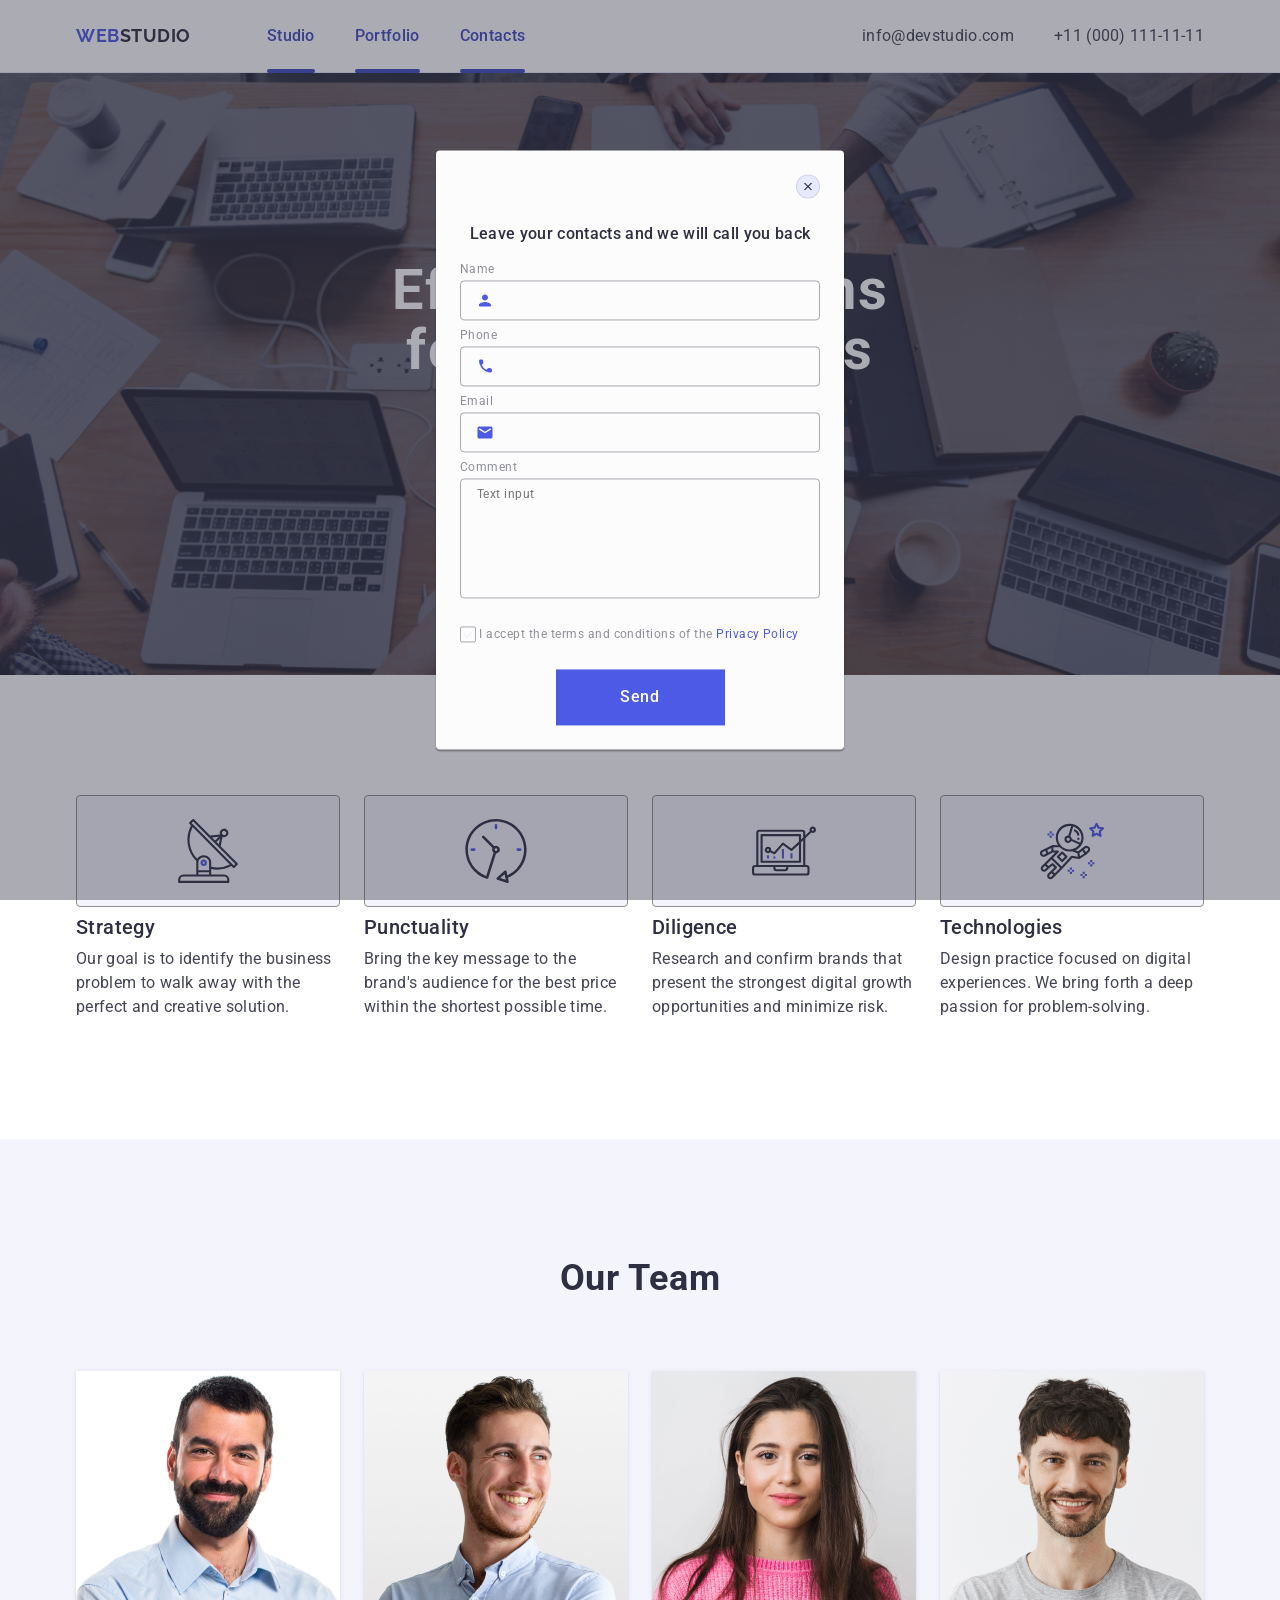
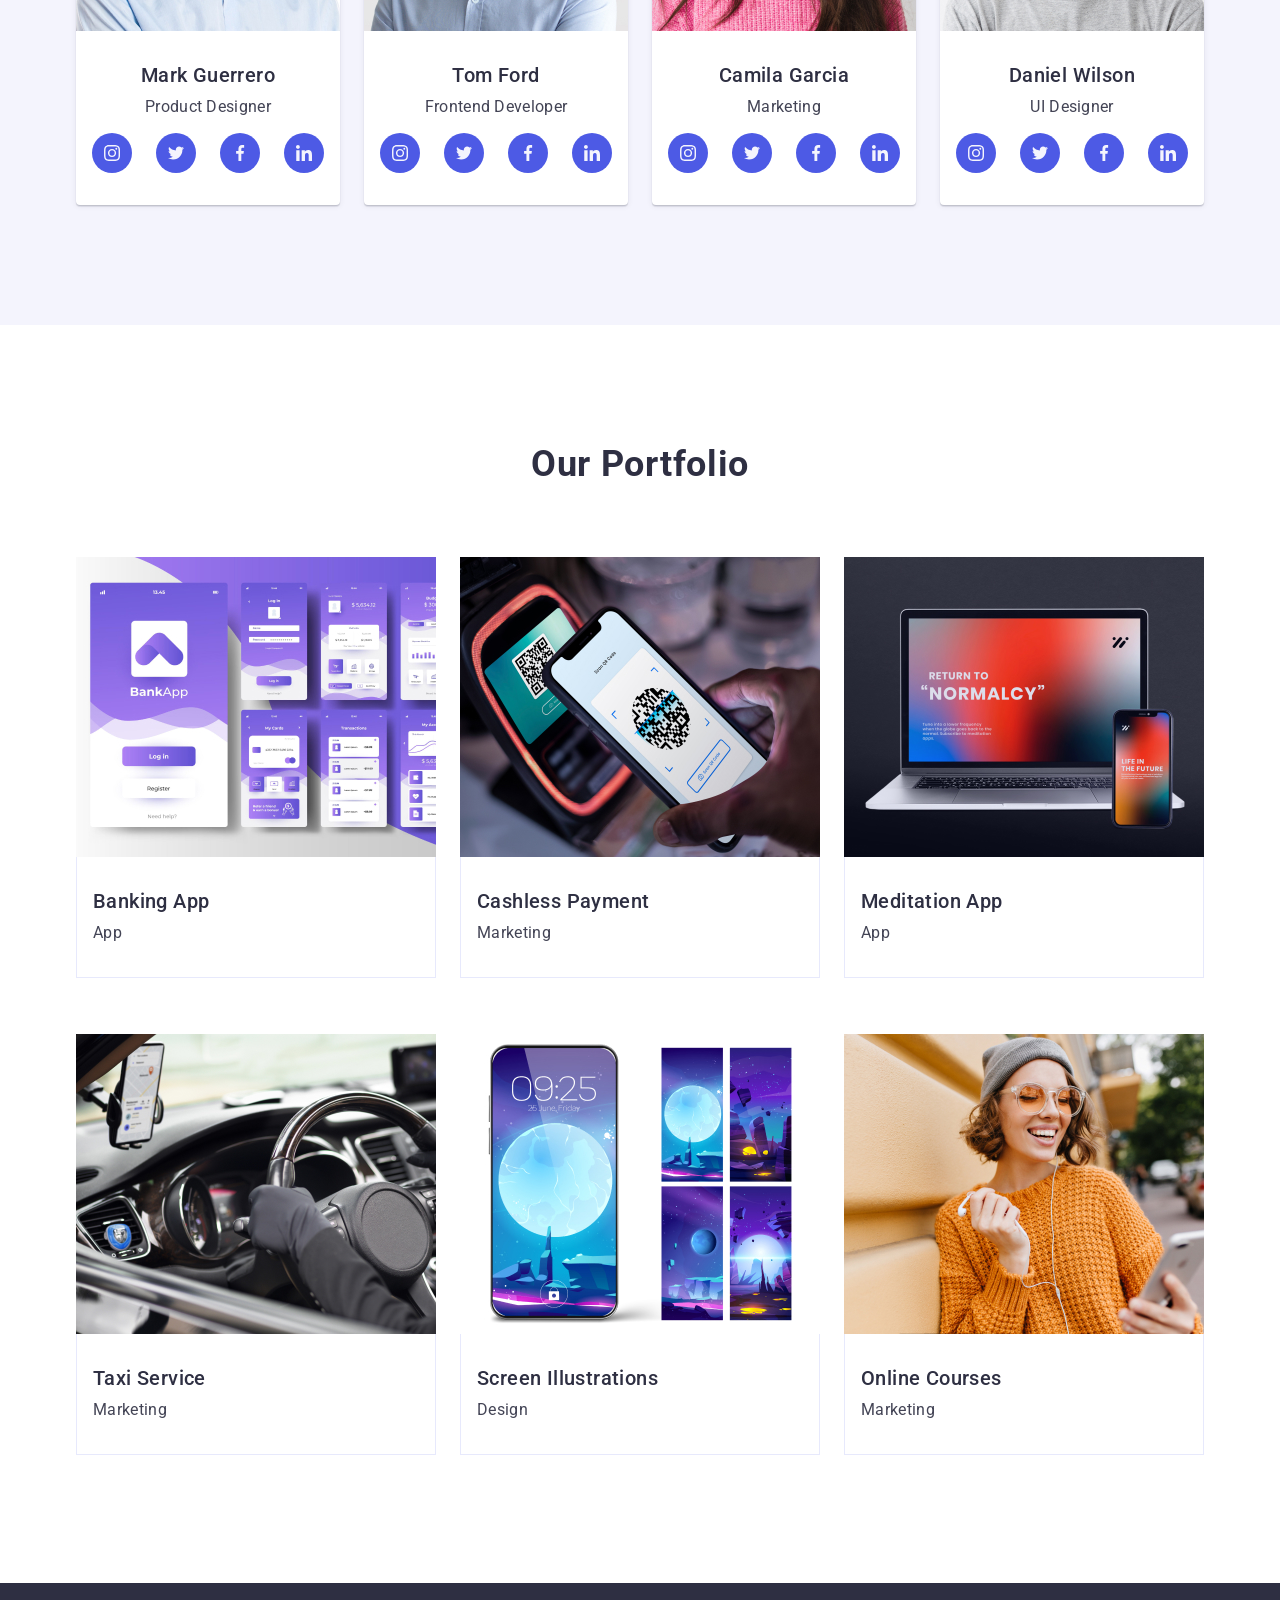
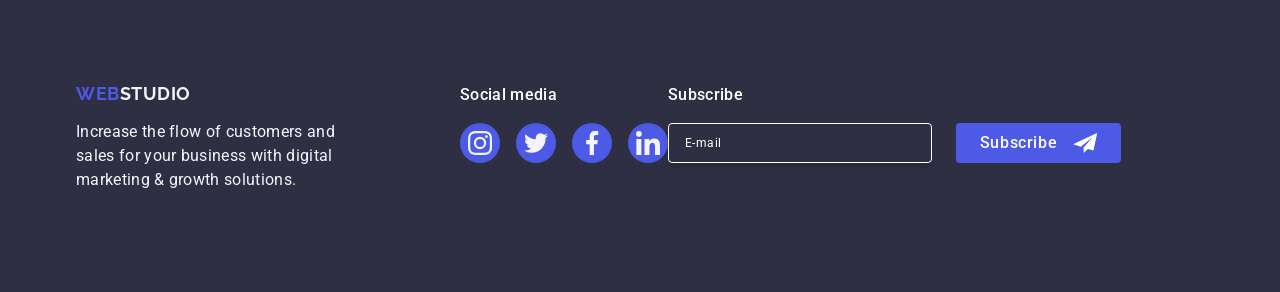
<file: index.html>
<!DOCTYPE html>
<html lang="en">
<head>
    <meta charset="UTF-8">
    <meta name="viewport" content="width=device-width, initial-scale=1.0">
    <title>WebStudio</title>
    <link rel="preconnect" href="https://fonts.googleapis.com">
    <link rel="preconnect" href="https://fonts.gstatic.com" crossorigin>
    <link href="https://fonts.googleapis.com/css2?family=Raleway:ital,wght@0,700;1,700&family=Roboto:ital,wght@0,400;0,500;0,700;1,700&display=swap" rel="stylesheet">    <link rel="stylesheet" href="https://cdn.jsdelivr.net/npm/modern-normalize@3.0.1/modern-normalize.min.css">
    <link rel="stylesheet" href="./css/styles.css">
</head>
<body>
    <header class="header">
        <div class="container header-container">
            <nav class="navigation">
                <a href="./index.html" class="navigation-logo">Web<span class="navigation-logo-accent">Studio</span></a>
                <ul class="navigation-list">
                    <li><a href="./index.html" class="navigation-link">Studio</a></li>
                    <li><a href="" class="navigation-link">Portfolio</a></li>
                    <li><a href="" class="navigation-link">Contacts</a></li>
                </ul>
            </nav>
            <address class="address">
                <ul class="address-list">
                    <li><a href="mailto:info@devstudio.com" class="address-link">info@devstudio.com</a></li>
                    <li><a href="tel:+110001111111" class="address-link">+11 (000) 111-11-11</a></li>
                </ul>
            </address>
        </div>
    </header>
    <main>
        <section class="banner">
            <div class="container banner-container">
                <h1 class="banner-header">
                    Effective Solutions<br/>
                    for Your Business
                </h1>
                <button type="button" class="banner-button">Order Service</button>    
            </div>
        </section>
        <section class="goals">
            <div class="container section-container">
                <h2 class="visually-hidden">Goals</h2>
                <ul class="goals-list">
                    <li class="goals-item">
                        <div class="goals-item-icon"><svg width="64" height="64"><use href="./images/icons.svg#icon-antenna"></use></svg></div>
                        <h3 class="goals-list-header">
                            Strategy 
                        </h3>
                        <p class="goals-list-text">Our goal is to identify the business
                        problem to walk away with the perfect and creative solution. </p>
                    </li>
                    <li class="goals-item">
                        <div class="goals-item-icon"><svg width="64" height="64"><use href="./images/icons.svg#icon-clock"></use></svg></div>
                        <h3 class="goals-list-header">
                            Punctuality
                        </h3>
                        <p class="goals-list-text">Bring the key message to the brand's audience for the best price within the shortest possible time.</p>
                    </li>
                    <li class="goals-item">
                        <div class="goals-item-icon"><svg width="64" height="64"><use href="./images/icons.svg#icon-diagram"></use></svg></div>
                        <h3 class="goals-list-header">
                            Diligence
                        </h3>
                        <p class="goals-list-text">Research and confirm brands that present the strongest digital growth opportunities and minimize risk.</p>
                    </li>
                    <li class="goals-item">
                        <div class="goals-item-icon"><svg width="64" height="64"><use href="./images/icons.svg#icon-astronaut"></use></svg></div>
                        <h3 class="goals-list-header">
                            Technologies 
                        </h3>
                        <p class="goals-list-text">Design practice focused on digital experiences. We bring forth a deep passion for problem-solving.</p>
                    </li>
                </ul>
            </div>
        </section>
        <section class="team">
            <div class="container section-container">
                <h2 class="team-header">Our Team</h2>
                <ul class="team-list">
                    <li class="team-list-item">
                        <img class="team-list-image" src="./images/mark_guerrero.jpg" alt="man with dark hair" width="264"/>
                        <div class="team-description">
                            <h3 class="team-list-header">Mark Guerrero</h3>
                            <p class="team-list-text">Product Designer</p>
                            <ul class="socials">
                                <li class="socials-item"><a href="" class="socials-link"><svg width="16" height="16" class="socials-icon"><use href="./images/icons.svg#icon-instagram"></use></svg></a></li>
                                <li class="socials-item"><a href="" class="socials-link"><svg width="16" height="16" class="socials-icon"><use href="./images/icons.svg#icon-twitter"></use></svg></a></li>
                                <li class="socials-item"><a href="" class="socials-link"><svg width="16" height="16" class="socials-icon"><use href="./images/icons.svg#icon-facebook"></use></svg></a></li>
                                <li class="socials-item"><a href="" class="socials-link"><svg width="16" height="16" class="socials-icon"><use href="./images/icons.svg#icon-linkedin"></use></svg></a></li>
                            </ul>
                        </div>
                    </li>
                    <li class="team-list-item">
                        <img class="team-list-image" src="./images/tom_ford.jpg" alt="lady with dark hair" width="264"/>
                        <div class="team-description">
                            <h3 class="team-list-header">Tom Ford</h3>
                            <p class="team-list-text">Frontend Developer</p>
                            <ul class="socials">
                                <li class="socials-item"><a href="" class="socials-link"><svg width="16" height="16" class="socials-icon"><use href="./images/icons.svg#icon-instagram"></use></svg></a></li>
                                <li class="socials-item"><a href="" class="socials-link"><svg width="16" height="16" class="socials-icon"><use href="./images/icons.svg#icon-twitter"></use></svg></a></li>
                                <li class="socials-item"><a href="" class="socials-link"><svg width="16" height="16" class="socials-icon"><use href="./images/icons.svg#icon-facebook"></use></svg></a></li>
                                <li class="socials-item"><a href="" class="socials-link"><svg width="16" height="16" class="socials-icon"><use href="./images/icons.svg#icon-linkedin"></use></svg></a></li>
                            </ul>
                        </div>
                    </li>
                    <li class="team-list-item">
                        <img class="team-list-image" src="./images/camila_garcia.jpg" alt="man with blond hair" width="264"/>
                        <div class="team-description">
                            <h3 class="team-list-header">Camila Garcia</h3>
                            <p class="team-list-text">Marketing</p>
                            <ul class="socials">
                                <li class="socials-item"><a href="" class="socials-link"><svg width="16" height="16" class="socials-icon"><use href="./images/icons.svg#icon-instagram"></use></svg></a></li>
                                <li class="socials-item"><a href="" class="socials-link"><svg width="16" height="16" class="socials-icon"><use href="./images/icons.svg#icon-twitter"></use></svg></a></li>
                                <li class="socials-item"><a href="" class="socials-link"><svg width="16" height="16" class="socials-icon"><use href="./images/icons.svg#icon-facebook"></use></svg></a></li>
                                <li class="socials-item"><a href="" class="socials-link"><svg width="16" height="16" class="socials-icon"><use href="./images/icons.svg#icon-linkedin"></use></svg></a></li>
                            </ul>
                        </div>
                    </li>
                    <li class="team-list-item">
                        <img class="team-list-image" src="./images/daniel_wilson.jpg" alt="man with dark hair" width="264"/>
                        <div class="team-description">
                            <h3 class="team-list-header">Daniel Wilson</h3>
                            <p class="team-list-text">UI Designer</p>
                            <ul class="socials">
                                <li class="socials-item"><a href="" class="socials-link"><svg width="16" height="16" class="socials-icon"><use href="./images/icons.svg#icon-instagram"></use></svg></a></li>
                                <li class="socials-item"><a href="" class="socials-link"><svg width="16" height="16" class="socials-icon"><use href="./images/icons.svg#icon-twitter"></use></svg></a></li>
                                <li class="socials-item"><a href="" class="socials-link"><svg width="16" height="16" class="socials-icon"><use href="./images/icons.svg#icon-facebook"></use></svg></a></li>
                                <li class="socials-item"><a href="" class="socials-link"><svg width="16" height="16" class="socials-icon"><use href="./images/icons.svg#icon-linkedin"></use></svg></a></li>
                            </ul>
                        </div>
                    </li>
                </ul>
            </div>
        </section>
        <section class="portfolio">
            <div class="container section-container">
            <h2 class="portfolio-header">Our Portfolio</h2>
            <ul class="portfolio-list">
                <li class="portfolio-list-item">
                    <div class="portfolio-image-container">
                        <img class="portfolio-list-image" src="./images/banking_app.jpg" alt="app" width="360"/>
                        <p class="portfolio-overflow-text">14 Stylish and User-Friendly App Design Concepts · Task Manager App · Calorie Tracker App · Exotic Fruit Ecommerce App · Cloud Storage App</p>
                    </div>
                    <div class="portfolio-item-description">
                        <h3 class="portfolio-list-header">Banking App</h3>
                        <p class="portfolio-list-text">App</p>
                </div>
                </li>
                <li class="portfolio-list-item">
                    <div class="portfolio-image-container">
                        <img class="portfolio-list-image" src="./images/cashless_payment.jpg" alt="payment by phone" width="360"/>
                        <p class="portfolio-overflow-text">14 Stylish and User-Friendly App Design Concepts · Task Manager App · Calorie Tracker App · Exotic Fruit Ecommerce App · Cloud Storage App</p>
                    </div>
                    <div class="portfolio-item-description">
                        <h3  class="portfolio-list-header">Cashless Payment</h3>
                        <p class="portfolio-list-text">Marketing</p>
                </div>
                </li>
                <li class="portfolio-list-item">
                    <div class="portfolio-image-container">
                        <img class="portfolio-list-image" src="./images/meditation_app.jpg" alt="laptop" width="360"/>
                        <p class="portfolio-overflow-text">14 Stylish and User-Friendly App Design Concepts · Task Manager App · Calorie Tracker App · Exotic Fruit Ecommerce App · Cloud Storage App</p>
                    </div>
                    <div class="portfolio-item-description">
                        <h3 class="portfolio-list-header">Meditation App</h3>
                        <p class="portfolio-list-text">App</p>
                </div>
                </li>
                <li class="portfolio-list-item">
                    <div class="portfolio-image-container">
                        <img class="portfolio-list-image" src="./images/taxi_service.jpg" alt="car" width="360"/>
                        <p class="portfolio-overflow-text">14 Stylish and User-Friendly App Design Concepts · Task Manager App · Calorie Tracker App · Exotic Fruit Ecommerce App · Cloud Storage App</p>
                    </div>
                    <div class="portfolio-item-description">
                        <h3 class="portfolio-list-header">Taxi Service</h3>
                        <p class="portfolio-list-text">Marketing</p>
                </div>
                </li>
                <li class="portfolio-list-item">
                    <div class="portfolio-image-container">
                        <img class="portfolio-list-image" src="./images/screen_illustrations.jpg" alt="phone" width="360"/>
                        <p class="portfolio-overflow-text">14 Stylish and User-Friendly App Design Concepts · Task Manager App · Calorie Tracker App · Exotic Fruit Ecommerce App · Cloud Storage App</p>
                    </div>
                    <div class="portfolio-item-description">
                        <h3 class="portfolio-list-header">Screen Illustrations</h3>
                        <p class="portfolio-list-text">Design</p>
                </div>
                </li>
                <li class="portfolio-list-item">
                    <div class="portfolio-image-container">
                        <img class="portfolio-list-image" src="./images/online_courses.jpg" alt="woman" width="360"/>
                        <p class="portfolio-overflow-text">14 Stylish and User-Friendly App Design Concepts · Task Manager App · Calorie Tracker App · Exotic Fruit Ecommerce App · Cloud Storage App</p>
                    </div>
                    <div class="portfolio-item-description">
                        <h3 class="portfolio-list-header">Online Courses</h3>
                        <p class="portfolio-list-text">Marketing</p>
                </div>
                </li>
            </ul>
        </div>
        </section>
    </main>
    <footer class="footer">
        <div class="container footer-container">
            <div class="footer-logo-container">
                <a class="footer-logo" href="./index.html">Web<span class="footer-logo-accent">Studio</span></a>
                <p class="footer-text">Increase the flow of customers and sales for your business with digital marketing & growth solutions.</p>
            </div>
            <div class="social-media">
                <p class="social-media-text">Social media</p>
                <ul class="footer-socials">
                    <li class="socials-item"><a href="" class="socials-link footer-socials-link"><svg width="24" height="24" class="socials-icon"><use href="./images/icons.svg#icon-instagram"></use></svg></a></li>
                    <li class="socials-item"><a href="" class="socials-link footer-socials-link"><svg width="24" height="24" class="socials-icon"><use href="./images/icons.svg#icon-twitter"></use></svg></a></li>
                    <li class="socials-item"><a href="" class="socials-link footer-socials-link"><svg width="24" height="24" class="socials-icon"><use href="./images/icons.svg#icon-facebook"></use></svg></a></li>
                    <li class="socials-item"><a href="" class="socials-link footer-socials-link"><svg width="24" height="24" class="socials-icon"><use href="./images/icons.svg#icon-linkedin"></use></svg></a></li>
                </ul>
            </div>
            <div class="footer-form-contaiber">
                <p class="footer-form-text">Subscribe</p>
                <form class="footer-form">
                    <label for="email-input" class="footer-form-label">
                        <input type="email" name="email-input" id="email-input" placeholder="E-mail" class="footer-input">
                    </label>
                    <button type="submit" class="footer-button"> Subscribe <svg width="24" height="24" class="footer-button-icon"><use href="./images/icons.svg#icon-send"></use> </svg></button>
                </form>    
            </div>
        </div>
    </footer>
    <div class="modal-container">
        <div class="modal">
            <button class="modal-close-button" type="button">
                <svg width="8" height="8" class="modal-close-button-icon" >
                    <use href="./images/icons.svg#icon-close"></use>
                </svg>
            </button>
        <p class="modal-text">Leave your contacts and we will call you back</p>
        <form>
            <div class="modal-form-item">
                <label for="user-name" class="modal-form-label">Name</label>
                <div class="input-container">
                    <input type="text" id="user-name" name="user-name" class="modal-form-input">
                    <svg width="18" height="24" class="modal-form-icon">
                        <use href="./images/icons.svg#icon-person"></use>
                    </svg>
                </div>
            </div>
            <div class="modal-form-item">
                <label for="user-phone" class="modal-form-label">Phone</label>
                <div class="input-container">
                    <input type="text"  id="user-phone" name="user-phone" class="modal-form-input">
                    <svg width="18" height="24" class="modal-form-icon">
                        <use href="./images/icons.svg#icon-phone"></use>
                    </svg>
                </div>
            </div>
            <div class="modal-form-item">
                <label for="user-email" class="modal-form-label">Email</label>
                <div class="input-container">
                    <input type="text"  id="user-email" name="user-email" class="modal-form-input">
                    <svg width="18" height="24" class="modal-form-icon">
                        <use href="./images/icons.svg#icon-email"></use>
                    </svg>
                </div>
            </div>
            <div class="modal-form-comment">
                <label for="user-comment" class="modal-form-label">Comment</label>
                <textarea name="user-comment" id="user-comment" placeholder="Text input" class="modal-form-textarea"></textarea>
            </div>
            <div class="modal-form-checkbox">
                <input type="checkbox" id="user-privacy" value="true" name="user-privacy" class="user-privacy-input visually-hidden"/>
                <label for="user-privacy" class="user-privacy-label">
                    <span class="checkbox-icon-container">
                        <svg width="10" height="8">
                            <use href="./images/icons.svg#icon-checkbox"></use>
                        </svg>
                    </span>
                    I accept the terms and conditions of the
                    <a href="" class="privacy-policy">Privacy Policy</a>
                </label>
            </div>
            <button class="modal-form-button">Send</button>
        </form>
    </div>

    </div>
</body>
</html>
</file>
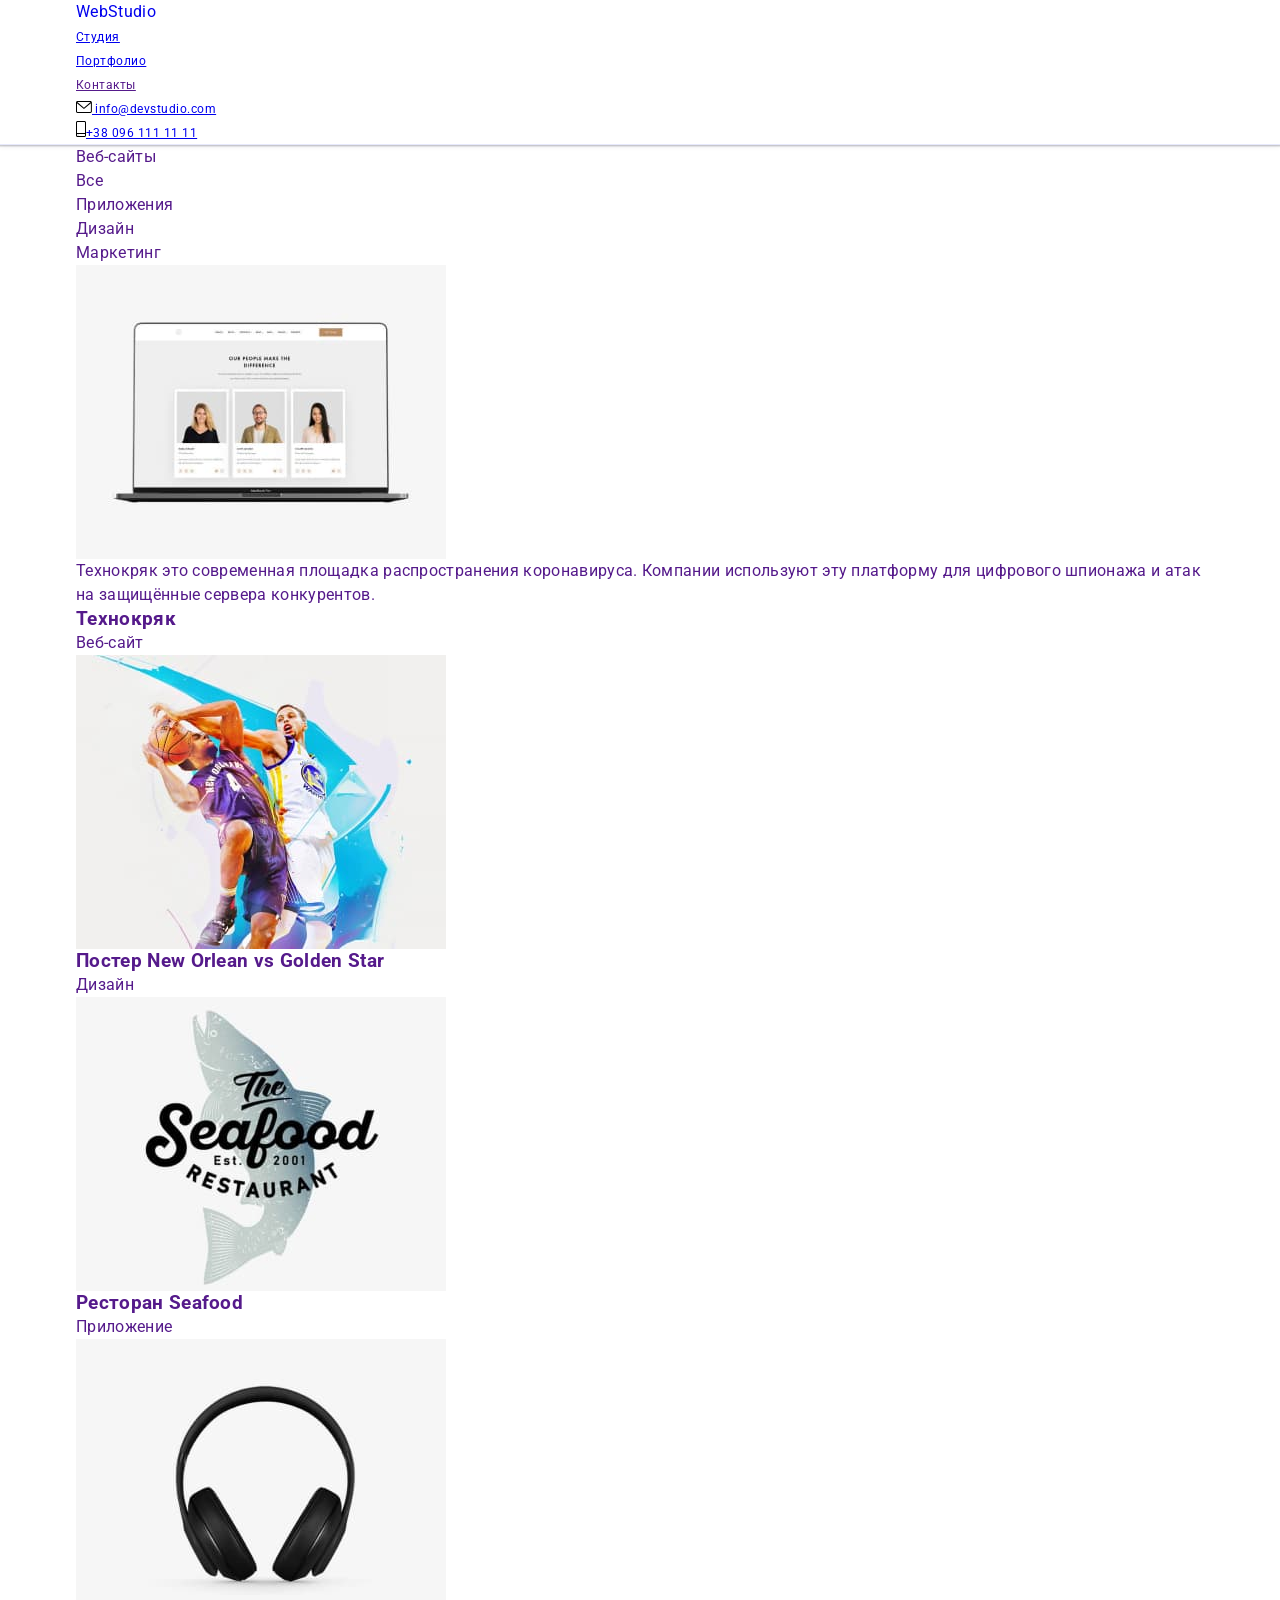
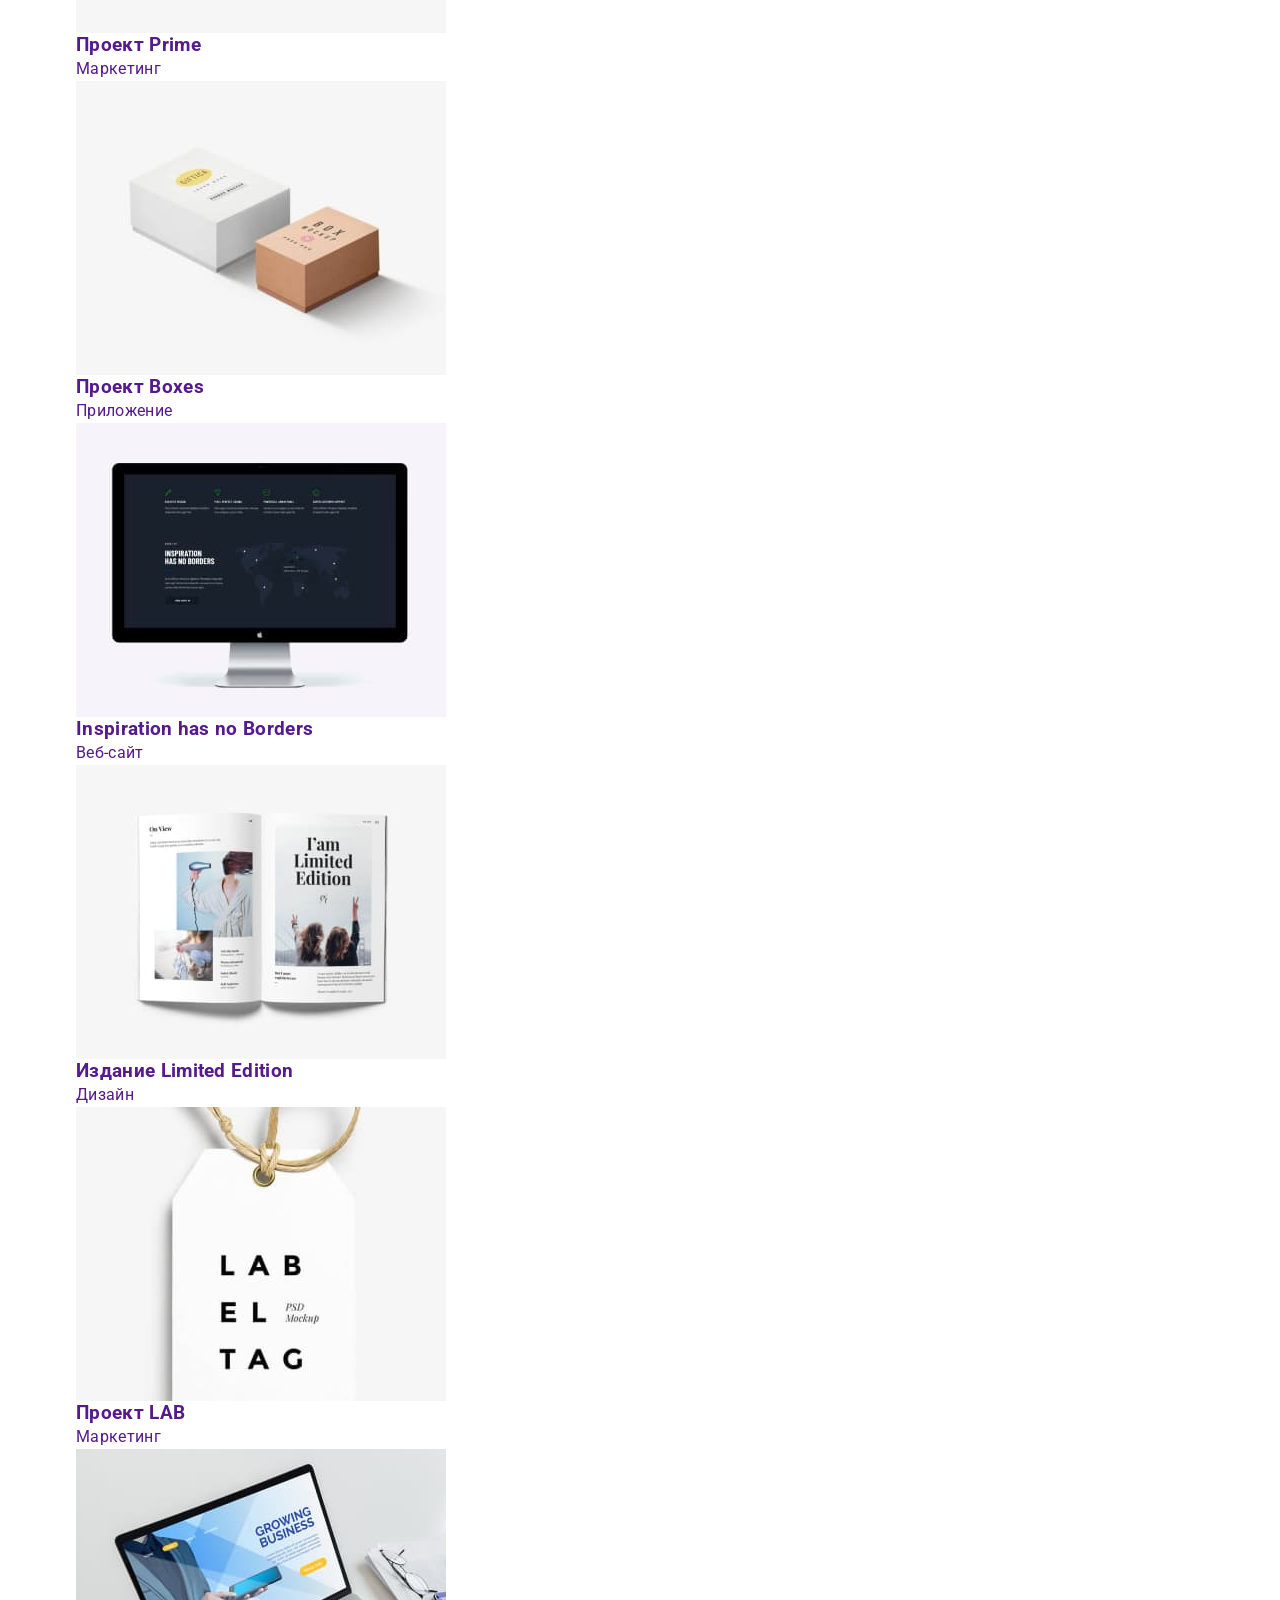
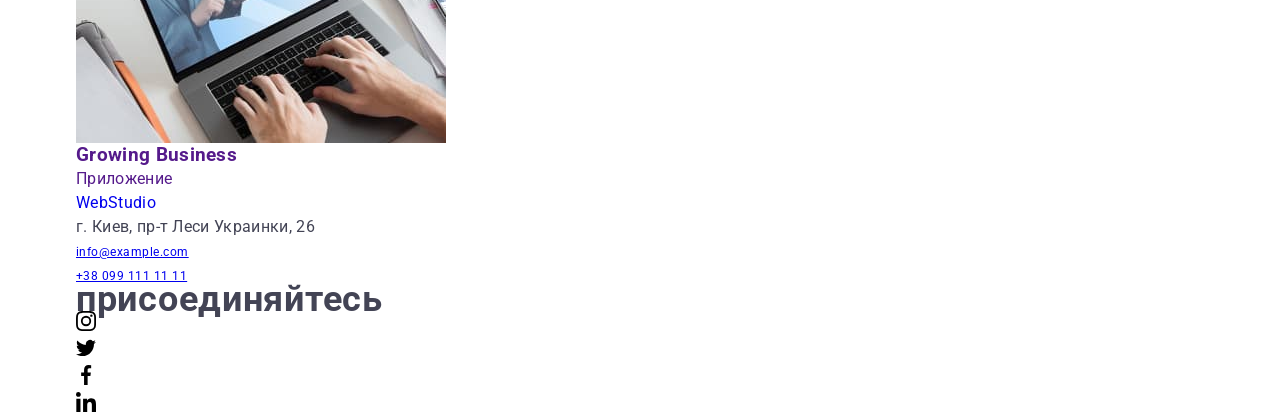
<file: portfolio.html>
<!DOCTYPE html>
<html lang="ru">
  <head>
    <meta charset="UTF-8" />
    <meta name="viewport" content="width=device-width, initial-scale=1.0" />
    <title>Document</title>
    <link
      rel="stylesheet"
      href="https://cdnjs.cloudflare.com/ajax/libs/modern-normalize/0.7.0/modern-normalize.min.css"
    />
    <link
      href="https://fonts.googleapis.com/css2?family=Raleway:wght@700&family=Roboto:wght@400;500;700&display=swap"
      rel="stylesheet"
    />
    <link rel="stylesheet" href="./css/styles.css" />
  </head>
  <body>
    <header class="header">
      <div class="header-line"></div>
      <div class="container page-header">
        <nav class="site-nav">
          <a class="logo" href="./index.html">
            Web<span class="light">Studio</span>
          </a>
          <ul class="nav-list">
            <li class="item"><a href="./index.html" class="link">Студия</a></li>
            <li class="item current">
              <a href="./portfolio.html" class="link current">Портфолио</a>
              <div class="current-line"></div>
            </li>
            <li class="item"><a href="" class="link">Контакты</a></li>
          </ul>
        </nav>
        <ul class="site-contact">
          <li class="item">
            <a href="mailto:info@devstudio.com" class="link"
              ><svg class="icon" width="16" height="12">
                <use href="./images/sprite.svg#envelope"></use>
              </svg>
              info@devstudio.com</a
            >
          </li>
          <li class="item">
            <a href="tel:+380961111111" class="link">
              <svg class="icon" width="10" height="16">
                <use href="./images/sprite.svg#smartphone"></use></svg
              >+38 096 111 11 11</a
            >
          </li>
        </ul>
      </div>
    </header>
    <main>
      <section class="section">
        <div class="container">
          <ul class="filter">
            <li class="item"><a class="button" href="">Веб-сайты</a></li>
            <li class="item"><a class="button" href="">Все</a></li>
            <li class="item"><a class="button" href="">Приложения</a></li>
            <li class="item"><a class="button" href="">Дизайн</a></li>
            <li class="item"><a class="button" href="">Маркетинг</a></li>
          </ul>
          <section>
            <ul class="works">
              <li class="item">
                <a href="">
                  <div class="works-thumb">
                    <img
                      src="./images/Технокряк.jpg"
                      width="370px"
                      alt="Лап-топ"
                    />
                    <div class="works-thumb-overlay">
                      <p class="thumb-text">
                        Технокряк это современная площадка распространения
                        коронавируса. Компании используют эту платформу для
                        цифрового шпионажа и атак на защищённые сервера
                        конкурентов.
                      </p>
                    </div>
                  </div>
                  <div class="works-description">
                    <h3 class="section-title">Технокряк</h3>
                    <p>Веб-сайт</p>
                  </div>
                </a>
              </li>
              <li class="item">
                <a href=""
                  ><img
                    src="./images/Постер.jpg"
                    width="370px"
                    alt="Баскетболисты"
                  />
                  <div class="works-description">
                    <h3 class="section-title">
                      Постер New Orlean vs Golden Star
                    </h3>
                    <p>Дизайн</p>
                  </div>
                </a>
              </li>
              <li class="item">
                <a href=""
                  ><img
                    src="./images/ресторан.jpg"
                    width="370px"
                    alt="Логотип ресторана"
                  />
                  <div class="works-description">
                    <h3 class="section-title">Ресторан Seafood</h3>
                    <p>Приложение</p>
                  </div>
                </a>
              </li>
              <li class="item">
                <a href=""
                  ><img
                    src="./images/проект.jpg"
                    width="370px"
                    alt="Наушники"
                  />

                  <div class="works-description">
                    <h3 class="section-title">Проект Prime</h3>
                    <p>Маркетинг</p>
                  </div>
                </a>
              </li>
              <li class="item">
                <a href=""
                  ><img
                    src="./images/проект-коробки.jpg"
                    width="370px"
                    alt="Коробка"
                  />
                  <div class="works-description">
                    <h3 class="section-title">Проект Boxes</h3>
                    <p>Приложение</p>
                  </div>
                </a>
              </li>
              <li class="item">
                <a href=""
                  ><img
                    src="./images/нет-границ.jpg"
                    width="370px"
                    alt="Монитор"
                  />

                  <div class="works-description">
                    <h3 class="section-title">Inspiration has no Borders</h3>
                    <p>Веб-сайт</p>
                  </div>
                </a>
              </li>
              <li class="item">
                <a href=""
                  ><img src="./images/издание.jpg" width="370px" alt="Журнал" />
                  <div class="works-description">
                    <h3 class="section-title">Издание Limited Edition</h3>
                    <p>Дизайн</p>
                  </div>
                </a>
              </li>
              <li class="item">
                <a href=""
                  ><img
                    src="./images/проект-лаб.jpg"
                    width="370px"
                    alt="Бирка"
                  />
                  <div class="works-description">
                    <h3 class="section-title">Проект LAB</h3>
                    <p>Маркетинг</p>
                  </div>
                </a>
              </li>
              <li class="item">
                <a href=""
                  ><img
                    src="./images/бизнес.jpg"
                    width="370px"
                    alt="Работа за компьютерим"
                  />
                  <div class="works-description">
                    <h3 class="section-title">Growing Business</h3>
                    <p>Приложение</p>
                  </div>
                </a>
              </li>
            </ul>
          </section>
        </div>
      </section>
    </main>
    <footer>
      <div class="container">
        <section class="page-footer">
          <div class="address">
            <a href="./index.html" class="logo">
              Web<span class="dark">Studio</span>
            </a>

            <address class="address">
              г. Киев, пр-т Леси Украинки, 26 <br />
              <a href="mailto:info@example.com" class="link"
                >info@example.com</a
              >
              <br />
              <a href="tel:+380991111111" class="link">+38 099 111 11 11</a>
            </address>
          </div>

          <div class="join">
            <h2 class="join-title">присоединяйтесь</h2>

            <ul class="join-list social-list">
              <li class="social-item">
                <a href="" class="social-link">
                  <svg class="icon" width="20" height="20">
                    <use href="./images/sprite.svg#instagram"></use>
                  </svg>
                </a>
              </li>
              <li class="social-item">
                <a href="" class="social-link">
                  <svg class="icon" width="20" height="20">
                    <use href="./images/sprite.svg#twitter"></use>
                  </svg>
                </a>
              </li>
              <li class="social-item">
                <a href="" class="social-link">
                  <svg class="icon" width="20" height="20">
                    <use href="./images/sprite.svg#facebook"></use>
                  </svg>
                </a>
              </li>
              <li class="social-item">
                <a href="" class="social-link">
                  <svg class="icon" width="20" height="20">
                    <use href="./images/sprite.svg#linkedin"></use>
                  </svg>
                </a>
              </li>
            </ul>
          </div>
        </section>
      </div>
    </footer>
  </body>
</html>
</file>
<file: css/styles.css>
:root {
    --white: #FFFFFF;
    --violete: #f4f4fd;
    --dark_blue: #2E2F42;
    --grey: #8e8f99;
    --blue: #404bbf;
    --sky-blue: #4d5ae5;
  }
  /* General styles */
  body {
    font-family: "Roboto", sans-serif;
    font-weight: 400;
    font-size: 16px;
    line-height: 24px;
    letter-spacing: 0.02em;
    color: #434455;
    background-color: var(--white);
}

h1, h2, h3, h4, h5, h6, p {
	margin-top: 0;
	margin-bottom: 0;
}

ul, ol {
	margin-top: 0;
	margin-bottom: 0;
	padding-left: 0;
}

a {
    text-decoration: none;
}
    
ul {
    list-style: none;
}
    
h2 {
    font-family: Roboto;
    font-weight: 700;
    font-size: 36px;
    letter-spacing: 0.02em;
}

img {
    display: block
}

.link {
    font-family: Roboto;
    font-weight: Regular;
    font-size: 12px;
    line-height: 16px;
    letter-spacing: 0.04em;
    text-decoration: underline;
}

/* Container */
.container {
    width: 1158px;
    margin: 0 auto;
    /* display: flex; */
    padding: 0 15px 0 15px;
}

.section-container {
    display: block;
}

/* Header */
address {
    font-style: normal;
}

.address-list {
    display: flex;
    gap: 40px;
}

.header {
    justify-content: space-between;
    align-items: center;
    border-bottom: 1px solid #e7e9fc;
    box-shadow: 0px 2px 1px rgba(46, 47, 66, 0.08), 0px 1px 1px rgba(46, 47, 66, 0.16), 0px 1px 6px rgba(46, 47, 66, 0.08);
}

.header-container {
    display: flex;
    justify-content: space-between;
    align-items: center;
}

.navigation {
    display: flex;
    justify-content: space-between;
    align-items: center;
}

.navigation-list {
    display: flex;
    gap: 40px;
}

.navigation-logo {
    font-family: "Raleway", sans-serif;
    font-weight: 700;
    font-size: 18px;
    line-height: 1.17;
    letter-spacing: 0.03em;
    text-transform: uppercase;
    color: #4d5ae5;
    align-self: center;
    margin-right: 76px;
}

.navigation-logo-accent {
    color: #2e2f42;
}

.navigation-link {
    font-family: Roboto;
    font-weight: 500 ;
    font-size: 16px;
    line-height: 24px;
    letter-spacing: 0.02em;
    color: #2E2F42;
    padding: 24px 0;
    display: block;
    position: relative;
    color: #404bbf;
    transition: color 250ms cubic-bezier(0.4, 0, 0.2, 1);
}

.navigation-link:hover,
.navigation-link:focus {
    color:#404bbf;
}

.navigation-link::after {
    content: '';
    width: 100%;
    position: absolute;
    left: 0;
    bottom: -1px;
    height: 4px; 
    background-color: #404bbf;
    border-radius: 2px;
}

.address-link {
    font-family: Roboto;
    font-weight: Regular;
    font-size: 16px;
    font-style: normal;
    line-height: 24px;
    letter-spacing: 0.02em;
    color: #434455;
    transition: color 250ms cubic-bezier(0.4, 0, 0.2, 1); 
}

.address-link:hover,
.address-link:focus {
    color: #404bbf;
}

.address-list {
    display: flex;
    gap: 40px
}

/* Banner */

.banner {
    background-color:  #2e2f42;
    padding: 188px 0;
    background-image: linear-gradient(rgba(46, 47, 66, 0.7), rgba(46, 47, 66, 0.7)), url('../images/hero_image.jpg');
    max-width: 1440px;
    background-repeat: no-repeat;
    background-position: center;
    background-size: cover;
    background-color: 250ms cubic-bezier(0.4, 0, 0.2, 1);
}

.banner-container {
    display: flex;
    flex-direction: column;
    align-items: center;
}

.banner-header {
    font-family: Roboto;
    font-weight: 700;
    font-size: 56px;
    letter-spacing: 0.02em;
    line-height: 1.07;
    text-align: center;
    color: var(--white);
    max-width: 496px;
}

.banner-button {
    font-family: "Roboto", sans-serif;
    font-weight: 500;
    font-size: 16px;
    line-height: 24px;
    letter-spacing: 0.04em;
    background-color: #4D5AE5;
    cursor: pointer;
    color: var(--white);
    margin-top: 50px;    
    min-width: 169px;
    border: none;
    border-radius: 4px; 
    height: 56px;
    transition: background-color 250ms cubic-bezier(0.4, 0, 0.2, 1);
}

.banner-button:hover,
.banner-button:focus {
    background-color: #404BBF;
}

/* Goals */
.goals {
    padding: 120px 0;
}


.visually-hidden {
    position: absolute;
    width: 1px;
    height: 1px;
    margin: -1px;
    border: 0;
    padding: 0;
    white-space: nowrap;
    clip-path: inset(100%);
    clip: rect(0 0 0 0);
    overflow: hidden;
  }

.goals-list {
    display: flex;
    gap: 24px;
}

.goals-item {
    width: calc((100% - 72px) / 4);
}

.goals-item-icon {
    display: flex; 
    align-items: center;
    justify-content: center;
    height: 112px;
    background-color: var(--violete);
    border-radius: 4px;
    border: 1px solid #8e8f99;
    margin-bottom: 8px;
}

.goals-list-header {
    font-family: Roboto;
    font-weight: 500;
    font-size: 20px;
    letter-spacing: 0.02em;
    color: #2e2f42;
    padding: 0;
    margin-bottom: 8px;
}

.goals-list-text {
    font-size: 16px;
    line-height: 1.5;
    letter-spacing: 0.02em;
    color: #434455;
    padding: 0;
}

/* Team */
.team {
    background-color: var(--violete);
    padding: 120px 0;
}

.team-header {
    font-size: 36px;
    line-height: 1.11;
    text-align: center;
    letter-spacing: 0.02em;
    text-transform: capitalize;
    color: #2e2f42;
    margin-bottom: 72px;
}

.team-list {
    display: flex;
    gap: 24px;
}

.team-description {
    padding: 32px 0;
}

.team-list-item {
    background-color: var(--white);
    width: calc((100% - 72px) / 4);
    border-radius: 0px 0px 4px 4px;
    box-shadow: 0px 1px 6px rgba(46, 47, 66, 0.08), 0px 1px 1px rgba(46, 47, 66, 0.16), 0px 2px 1px rgba(46, 47, 66, 0.08);
}

.team-list-header {
    font-family: Roboto;
    font-weight: 500;
    font-size: 20px;
    letter-spacing: 0.02em;
    line-height: 1.2;
    color: #2e2f42;
    text-align: center;
    margin-bottom: 8px;
}

.team-list-text {
    font-size: 16px;
    text-align: center;
    margin-bottom: 14px;
}

.socials {
    display: flex;
    justify-content: center;
    gap: 24px;
}

.socials-item {
    width: 40px;
    height: 40px; 
}

.socials-link {
    width: 100%;
    height: 100%;
    background-color: #4d5ae5;
    border-radius: 50%;
    display: flex;
    align-items: center;
    justify-content: center;
    transition: background-color 250ms cubic-bezier(0.4, 0, 0.2, 1);
}

.socials-link:hover, .socials-link:focus {
    background-color: #404bbf;
}

.socials-icon {
    fill: var(--violete);
}

/* Portfolio */
.portfolio {
    padding: 120px 0 120px 0;
}
.portfolio-header {
    font-size: 36px;
    line-height: 1.11;
    text-align: center;
    letter-spacing: 0.02em;
    text-transform: capitalize;
    color: #2e2f42;
    margin-bottom: 72px;
}

.portfolio-list {
    display: flex;
    column-gap: 24px;
    row-gap: 48px;
    flex-wrap: wrap;
}

.portfolio-list-item {
    width: calc((100% - 48px) / 3);
    transition: box-shadow 250ms cubic-bezier(0.4, 0, 0.2, 1);
}

.portfolio-list-item:hover {
    box-shadow: 0px 1px 6px rgba(46, 47, 66, 0.08), 0px 1px 1px rgba(46, 47, 66, 0.16), 0px 2px 1px rgba(46, 47, 66, 0.08);
}

.portfolio-list-item:hover .portfolio-overflow-text {
    transform: translateY(0%);
}

.portfolio-item-description {
    padding: 32px 16px;
    border: 1px solid #e7e9fc;
    border-top: none;
    margin-bottom: 8px;

}

.portfolio-image-container {
    position: relative;
    overflow: hidden; 
}

.portfolio-overflow-text {
    position: absolute; 
    top: 0;
    font-size: 16px;
    line-height: 1.5;
    letter-spacing: 0.02em;
    color: var(--violete);
    padding: 40px 32px; 
    background-color: #4d5ae5;
    height: 100%;
    width: 100%;
    transform: translateY(100%);
    transition: transform 250ms cubic-bezier(0.4, 0, 0.2, 1);
}

.portfolio-list-header {
    font-weight: 500;
    font-size: 20px;
    line-height: 1.2;
    letter-spacing: 0.02em;
    color: #2e2f42;
    margin-bottom: 8px;
}

/* Footer */
.footer {
    background-color:  #2e2f42;
    padding: 100px 0;
}

.footer-logo {
    font-family: "Raleway", sans-serif;
    font-weight: 700;
    font-size: 18px;
    line-height: 1.17;
    letter-spacing: 0.03em;
    text-transform: uppercase;
    color:  #4d5ae5;
    margin-bottom: 16px;
    display: inline-block;
}

.footer-logo-accent {
    color: var(--violete);
}

.footer-text {
    color: var(--violete);
    width: 264px;
}

.footer-container {
    display: flex;
    align-items: baseline;
}

.footer-logo-container {
    margin-right: 120px
}

.footer-socials {
    display: flex;
    justify-content: center;
    gap: 16px;
}
.social-media-text {
    font-weight: 500;
    font-size: 16px;
    line-height: 1.5;
    letter-spacing: 0.02em;
    color: var(--white);
    margin-bottom: 16px;
}

.footer-socials-link:hover, .footer-socials-link:focus {
    background-color: #31d0aa;
}

.footer-form-text {
    margin-bottom: 16px;
    font-weight: 500;
    font-size: 16px;
    line-height: 1.5;
    letter-spacing: 0.02em;
    color: var(--white);
}

.footer-form {
    display: flex; 
    gap: 24px;
}

.footer-form-label {
}

.footer-input {
    width: 264px;
    height: 40px;
    border: 1px solid var(--white);
    background-color: transparent;
    font-size: 12px;
    line-height: 2;
    letter-spacing: 0.04em;
    padding-left: 16px;
    box-shadow: 0px 4px 4px rgba(0, 0, 0, 0.15);
    border-radius: 4px;
    color: var(--white);
}

.footer-input::placeholder {
    color: var(--white);
  }

  .footer-button {
    min-width: 165px;
    height: 40px;
    display: flex;
    justify-content: center;
    align-items: center;
    font-family: "Roboto", sans-serif;
    font-size: 16px;
    font-weight: 500;
    line-height: 1.5;
    letter-spacing: 0.04em;
    color: var(--white);
    cursor: pointer;
    background-color: #4D5AE5;
    border: none; 
    border-radius: 4px; 
  }

  .footer-button-icon {
    margin-left: 16px;
  }

  /* Modal */
  .modal-container {
    position: fixed;
    top: 0;
    left: 0;
    width: 100%;
    height: 100%;
    background-color: rgba(46, 47, 66, 0.4);
    transition: opacity 250ms cubic-bezier(0.4, 0, 0.2, 1), visibility 250ms cubic-bezier(0.4, 0, 0.2, 1); 
  }

  .modal {
    position: absolute;
    top: 50%;
    left: 50%;
    transform: translate(-50%, -50%);
    width: 408px;
    min-height: 584px;
    background: #fcfcfc;
    box-shadow: 0px 1px 1px rgba(0, 0, 0, 0.14), 0px 1px 3px rgba(0, 0, 0, 0.12), 0px 2px 1px rgba(0, 0, 0, 0.2);
    border-radius: 4px;
    transition: transform 250ms cubic-bezier(0.4, 0, 0.2, 1);
    padding: 72px 24px 24px 24px; 
}

.modal-close-button {
    position: absolute;
    top: 24px;
    right: 24px;
    width: 24px;
    height: 24px; 
    border-radius: 50%;
    display: flex;
    align-items: center;
    justify-content: center;
    background-color: #e7e9fc;
    border: 1px solid rgba(0, 0, 0, 0.1); 
    padding: 0;
    cursor: pointer;
    transition: background-color 250ms cubic-bezier(0.4, 0, 0.2, 1), border 250ms cubic-bezier(0.4, 0, 0.2, 1);

}

.modal-close-button:hover, .modal-close-button:focus {
    background-color: #404bbf;
    border: none;
}

.modal-close-button-icon {
    fill: var(--dark_blue);
    transition: fill 250ms cubic-bezier(0.4, 0, 0.2, 1);
}

.modal-close-button:hover .modal-close-button-icon {
    fill: var(--white);
}

.modal-close-button:focus .modal-close-button-icon {
    fill: var(--white);
}

.modal-text {
    font-weight: 500;
    font-size: 16px;
    line-height: 1.5; 
    text-align: center;
    letter-spacing: 0.02em;
    color: var(--dark_blue);
    margin-bottom: 16px;
}

.modal-form-item {
    margin-bottom: 8px; 
}

.modal-form-label {
    font-size: 12px; 
    line-height: 1.17; 
    letter-spacing: 0.04em;
    color: var(--grey);
    display: block; 
    margin-bottom: 4px;
}

.input-container {
    position: relative;
}

.modal-form-input {
    width: 100%;
    height: 40px;
    border: 1px solid rgba(46, 47, 66, 0.4);
    border-radius: 4px;
    background-color: transparent;
    padding-left: 38px;
    outline: transparent;
    transition: border-color 250ms cubic-bezier(0.4, 0, 0.2, 1);
}

.modal-form-input:focus {
    border-color: #4D5AE5;
}

.modal-form-icon {
    position: absolute;
    left: 16px;
    top: 50%;
    transform: translateY(-50%); 
    transition: fill 250ms cubic-bezier(0.4, 0, 0.2, 1); 
    fill: #4D5AE5; 
}

.modal-form-comment {
    margin-bottom: 16px;
}

.modal-form-textarea {
    width: 100%;
    height: 120px; 
    font-size: 12px; 
    line-height: 1.17;
    letter-spacing: 0.04em;
    color: rgba(46, 47, 66, 0.4); 
    border: 1px solid rgba(46, 47, 66, 0.4);
    border-radius: 4px;
    background-color: transparent;
    padding: 8px 16px;
    outline: transparent;
    resize: none;
    transition: border-color 250ms cubic-bezier(0.4, 0, 0.2, 1);
}

.modal-form-textarea:focus {
    border-color: #4D5AE5;
}

.modal-form-checkbox {
    margin-bottom: 24px; 
}

.user-privacy-label {
    font-size: 12px;
    line-height: 1.17; 
    letter-spacing: 0.04em;
    color: var(--grey);
}

.checkbox-icon-container {
    width: 16px; 
    height: 16px;
    border: 1px solid rgba(46, 47, 66, 0.4); 
    border-radius: 2px;
    transition: background-color 250ms cubic-bezier(0.4, 0, 0.2, 1), border 250ms cubic-bezier(0.4, 0, 0.2, 1), fill 250ms cubic-bezier(0.4, 0, 0.2, 1);
    display: inline-flex;
    align-items: center;
    justify-content: center;
    fill: transparent;

}

.user-privacy-input:checked + .user-privacy-label .checkbox-icon-container {
    border: none;
    fill: var(--violete);
    background-color: var(--blue);
}

.privacy-policy {
    color: var(--sky-blue); 
}

.modal-form-button {
    display: block;
    min-width: 169px;
    height: 56px; 
    font-family: "Roboto", sans-serif;
    font-size: 16px;
    font-weight: 500;
    line-height: 1.5;
    letter-spacing: 0.04em;
    color: var(--white);
    cursor: pointer;
    background-color: var(--sky-blue);
    border: none;
    transition: background-color 250ms cubic-bezier(0.4, 0, 0.2, 1);
    margin: 0 auto;
}
</file>
